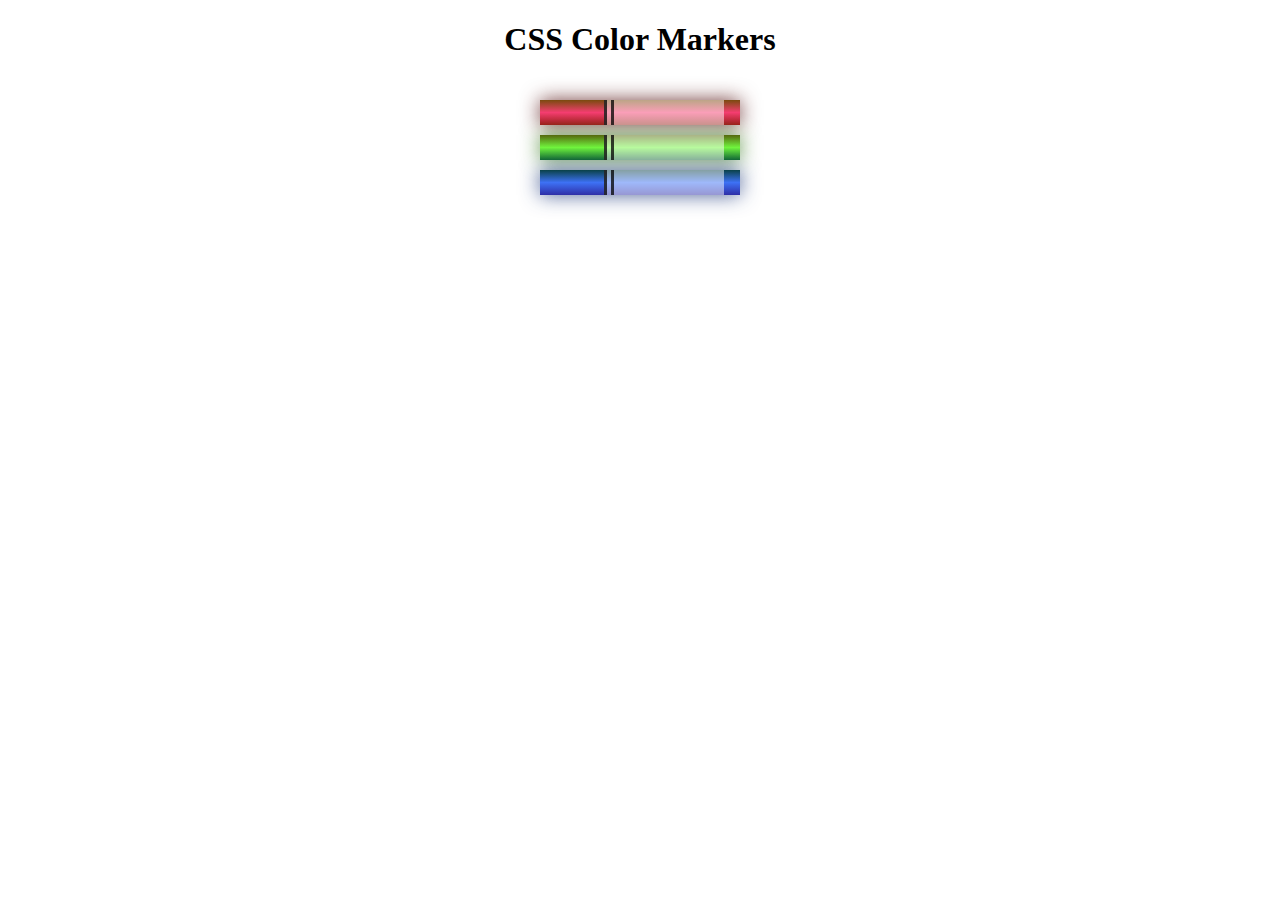
<file: 1. Responsive Web Design/3. Set of Colored Markers/index.html>
<!DOCTYPE html>
<html lang="en">
<head>
    <meta charset="UTF-8">
    <meta http-equiv="X-UA-Compatible" content="IE=edge">
    <meta name="viewport" content="width=device-width, initial-scale=1.0">
    <link rel="stylesheet" href="CSS/styles.css">
    <title>Colored Markers</title>
</head>
<body>
    <h1>CSS Color Markers</h1>
    <div class="container">
        <div class="marker red">
            <div class="cap"></div>
            <div class="sleeve"></div>
        </div>
        <div class="marker green">
            <div class="cap"></div>
            <div class="sleeve"></div>
        </div>
        <div class="marker blue">
            <div class="cap"></div>
            <div class="sleeve"></div>
        </div>
    </div>
</body>
</html>
</file>
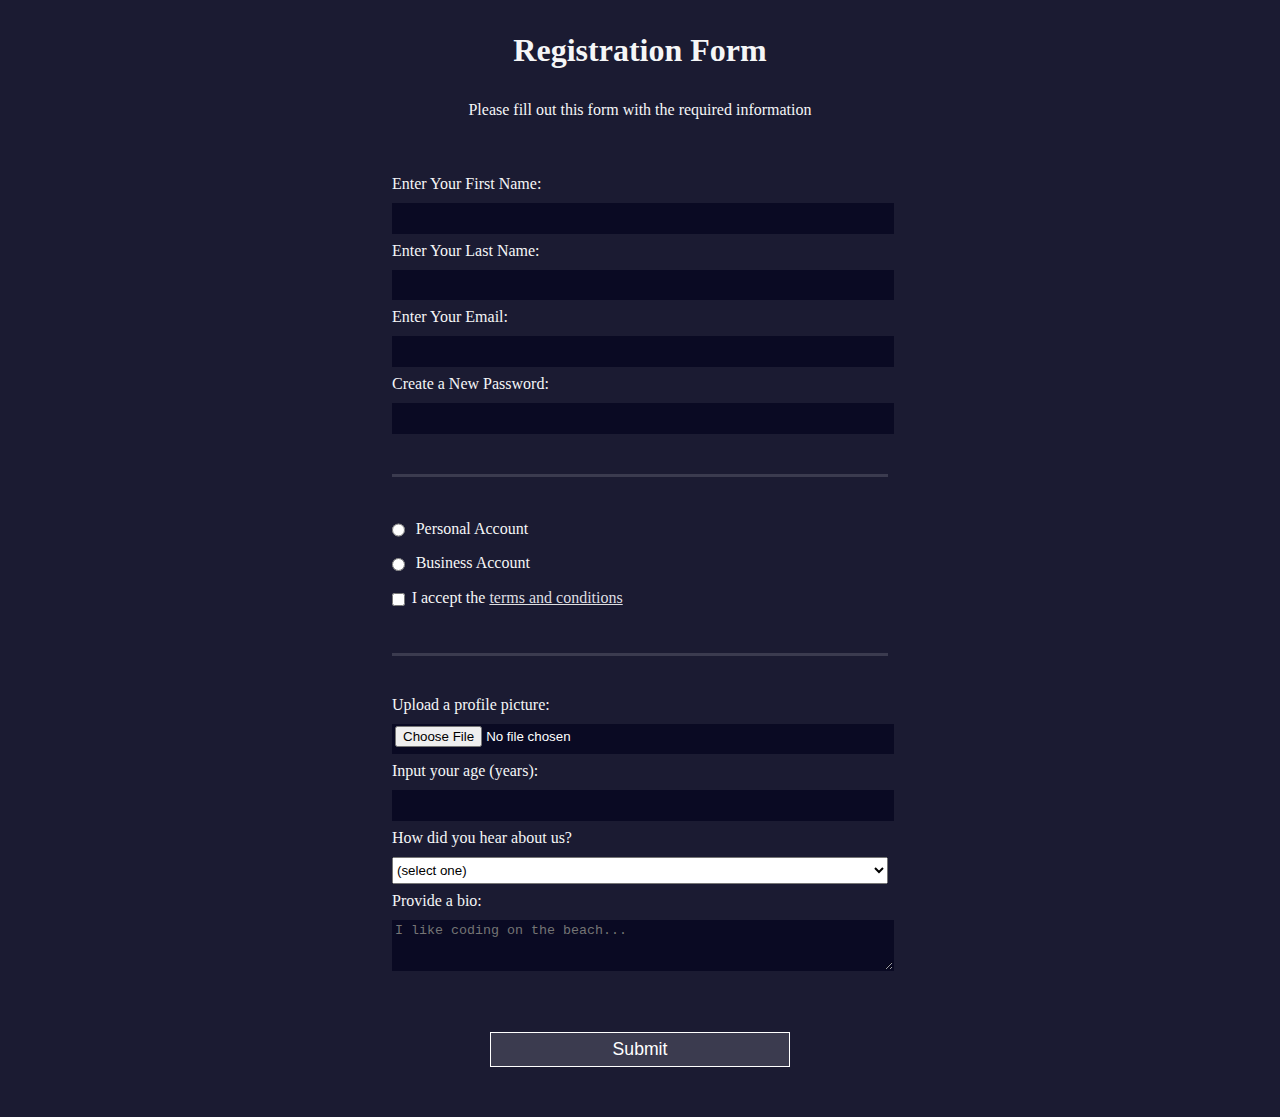
<file: 1. Responsive Web Design/4. Registration Form/index.html>
<!DOCTYPE html>
<html lang="en">
<head>
    <meta charset="UTF-8">
    <meta http-equiv="X-UA-Compatible" content="IE=edge">
    <meta name="viewport" content="width=device-width, initial-scale=1.0">
    <link rel="stylesheet" href="CSS/styles.css">
    <title>Registration Form</title>
</head>
<body>
    <h1>Registration Form</h1>
    <p>Please fill out this form with the required information</p>
    <form action="https://register-demo.freecodecamp.org">
        <fieldset>
            <label>Enter Your First Name: <input type="text" required name="nombre"/></label>
            <label>Enter Your Last Name: <input type="text" required name="apellido"/></label>
            <label>Enter Your Email: <input type="email" required name="email"/></label>
            <label>Create a New Password: <input type="password" required pattern="[a-z0-5]{8,}" name="contrasenia"/></label>
        </fieldset>
        <fieldset>
            <label><input type="radio" name="account-type" class="inline"> Personal Account</label>
            <label><input type="radio" name="account-type" class="inline"> Business Account</label>
            <label><input type="checkbox" required name="condiciones" class="inline">I accept the <a href="https://www.freecodecamp.org/news/terms-of-service/" target="_blank">terms and conditions</a></label>
        </fieldset>
        <fieldset>
            <label>Upload a profile picture: <input type="file" name="fotin"></label>
            <label>Input your age (years): <input type="number" min="13" max="120" name="anios"></label>
            <label>How did you hear about us?
                <select name="opciones">
                    <option value="">(select one)</option>
                    <option value="1">freeCodeCamp News</option>
                    <option value="2">freeCodeCamp YouTube Channel</option>
                    <option value="3">freeCodeCamp Forum</option>
                    <option value="4">Other</option>
                </select>
            </label>
            <label>Provide a bio: <textarea rows="3" cols="30" placeholder="I like coding on the beach..." name="bio"></textarea></label>
        </fieldset>
        <input type="submit" value="Submit">
    </form>
</body>
</html>
</file>
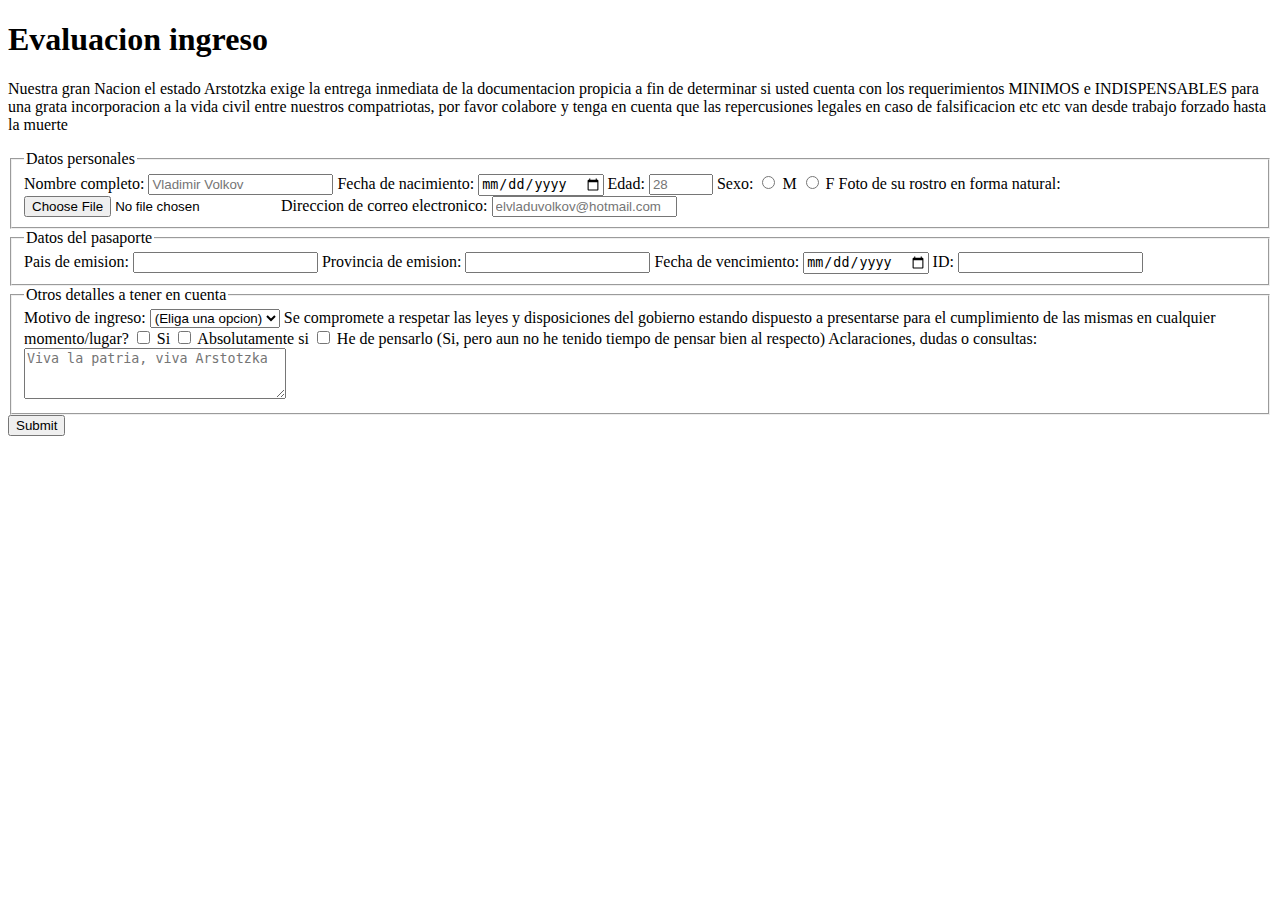
<file: 1. Responsive Web Design/5. Certification Project (Survey Form)/index.html>
<!DOCTYPE html>
<html lang="en">
<head>
    <meta charset="UTF-8">
    <meta http-equiv="X-UA-Compatible" content="IE=edge">
    <meta name="viewport" content="width=device-width, initial-scale=1.0">
    <title>Gloria eterna a Arstotzka</title>
</head>
<body>
    <h1 id="title">Evaluacion ingreso</h1>
    <p id="description">Nuestra gran Nacion el estado Arstotzka exige la entrega inmediata de la documentacion propicia a fin de determinar si usted cuenta con los requerimientos MINIMOS e INDISPENSABLES para una grata incorporacion a la vida civil entre nuestros compatriotas, por favor colabore y tenga en cuenta que las repercusiones legales en caso de falsificacion etc etc van desde trabajo forzado hasta la muerte</p>
    <form id="survey-form">
        <fieldset>
            <legend>Datos personales</legend>
            <label id="name-label">Nombre completo: <input type="text" name="nombre" id="name" placeholder="Vladimir Volkov" required></label>
            <label>Fecha de nacimiento: <input type="date" name="nacimiento" required></label>
            <label id="number-label">Edad: <input type="number" min="16" max="110" name="anios" id="number" placeholder="28" required></label>
            <label>Sexo: 
                <label><input type="radio" name="sexo" class="sexo" value="m" required> M</label>
                <label><input type="radio" name="sexo" class="sexo" value="f" required> F</label>
            </label>
            <label>Foto de su rostro en forma natural: <input type="file" name="fotin" required></label>
            <label id="email-label">Direccion de correo electronico: <input type="email" id="email" placeholder="elvladuvolkov@hotmail.com" required></label>  
        </fieldset>
        <fieldset>
            <legend>Datos del pasaporte</legend>
            <label>Pais de emision: <input type="text" name="pais" required></label>
            <label>Provincia de emision: <input type="text" name="provincia" required></label>
            <label>Fecha de vencimiento: <input type="date" name="expiracion" required></label>
            <label>ID: <input type="text" name="identificacion" required></label>
        </fieldset>
        <fieldset>
            <legend>Otros detalles a tener en cuenta</legend>
            <label>Motivo de ingreso:
                <select id="dropdown">
                    <option value="seleccion">(Eliga una opcion)</option>
                    <option value="trabajo">Laboral</option>
                    <option value="gobierno">Gubernamental</option>
                    <option value="sospecha">Otro</option>
                </select>
            </label>
            <label>Se compromete a respetar las leyes y disposiciones del gobierno estando dispuesto a presentarse para el cumplimiento de las mismas en cualquier momento/lugar?
                <input type="checkbox" value="aceptado"> Si
                <input type="checkbox" value="no-aceptado"> Absolutamente si
                <input type="checkbox" value="impostor"> He de pensarlo (Si, pero aun no he tenido tiempo de pensar bien al respecto)
            </label>
            <label>Aclaraciones, dudas o consultas: <textarea rows="3" cols="30" placeholder="Viva la patria, viva Arstotzka" name="espacio-de-consultas"></textarea></label>
        </fieldset>
        <button type="submit" id="submit">Submit</button>
    </form>
</body>
</html>
</file>
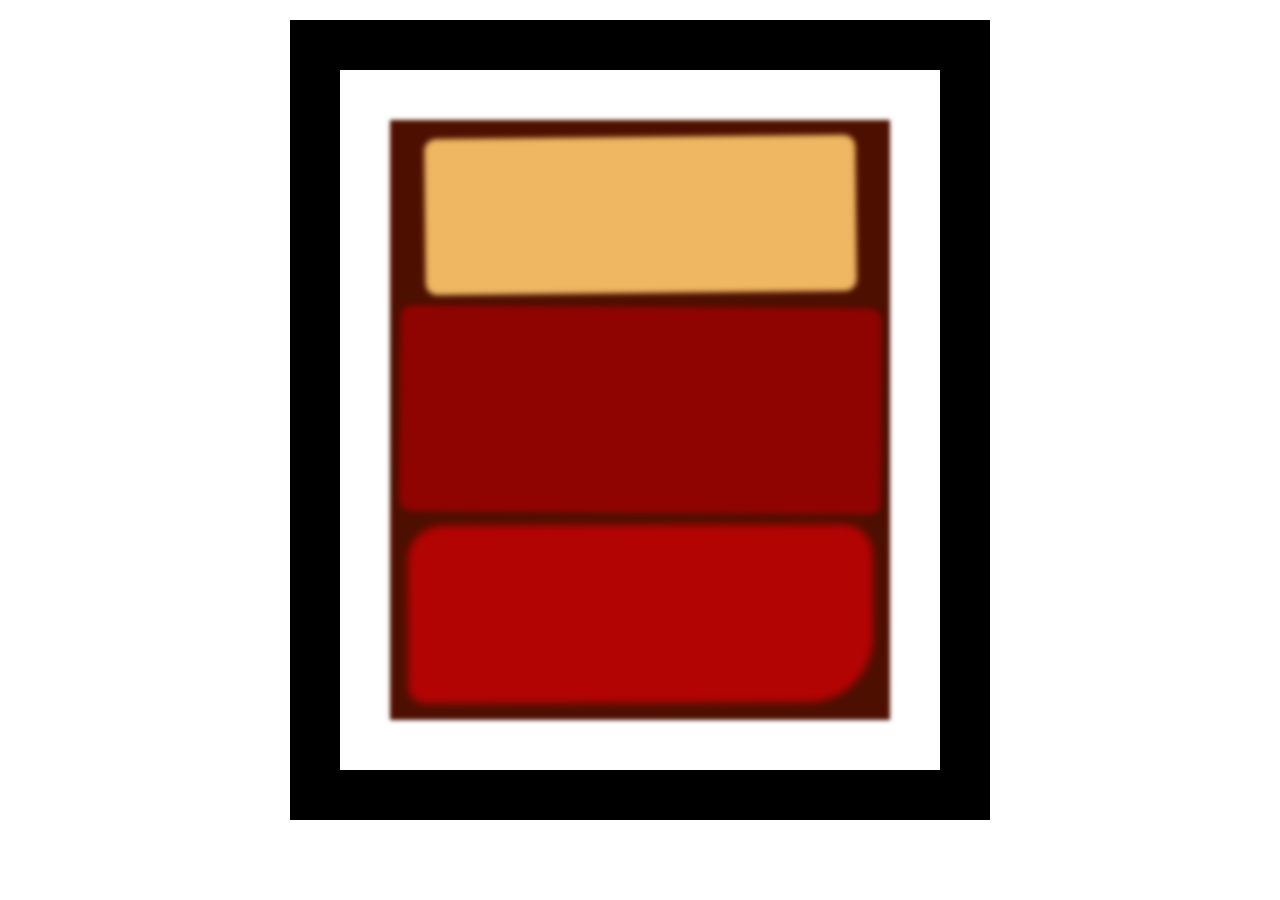
<file: 1. Responsive Web Design/6. Rothko Painting/index.html>
<!DOCTYPE html>
<html lang="en">
<head>
    <meta charset="UTF-8">
    <meta http-equiv="X-UA-Compatible" content="IE=edge">
    <meta name="viewport" content="width=device-width, initial-scale=1.0">
    <link rel="stylesheet" href="CSS/styles.css">
    <title>Rothko Painting</title>
</head>
<body>
    <div class="frame">
        <div class="canvas">
            <div class="one"></div>
            <div class="two"></div>
            <div class="three"></div>
        </div>
    </div>
</body>
</html>
</file>
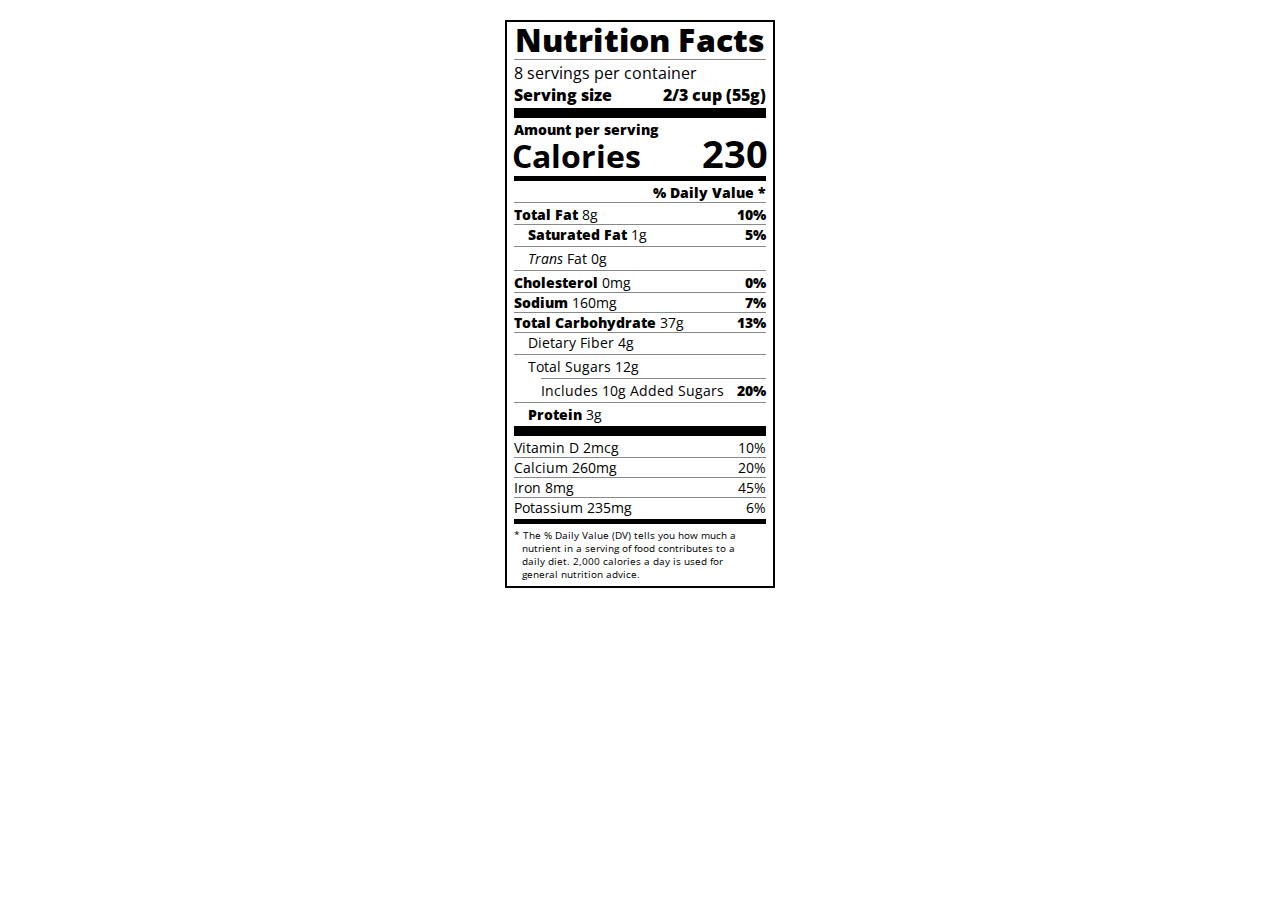
<file: 1. Responsive Web Design/8. Nutrition Label/index.html>
<!DOCTYPE html>
<html lang="en">
  <head>
    <meta charset="UTF-8">
    <title>Nutrition Label</title>
    <link rel="stylesheet" href="CSS/styles.css">
    <link rel="stylesheet" href="https://fonts.googleapis.com/css?family=Open+Sans:400,700,800">
  </head>
  <body>
    <div class="label">
        <header>
            <h1 class="bold">Nutrition Facts</h1>
            <div class="divider"></div>
            <p>8 servings per container</p>
            <p class="bold">Serving size <span class="right">2/3 cup (55g)</span></p>
        </header>
        <div class="divider lg"></div>
        <div class="calories-info">
            <p class="bold sm-text">Amount per serving</p>
            <h1>Calories <span class="right">230</span></h1>
        </div>
        <div class="divider md"></div>
        <div class="daily-value sm-text">
            <p class="right bold no-divider">% Daily Value *</p>
            <div class="divider"></div>
            <p><span class="bold">Total Fat</span> 8g <span class="bold right">10%</span></p>
            <p class="indent no-divider"><span class="bold">Saturated Fat</span> 1g <span class="bold right">5%</span></p>
            <div class="divider"></div>
            <p class="indent no-divider"><i>Trans</i> Fat 0g</p>
            <div class="divider"></div>
            <p><span class="bold">Cholesterol</span> 0mg <span class="bold right">0%</span></p>
            <p><span class="bold">Sodium</span> 160mg <span class="bold right">7%</span></p>
            <p><span class="bold">Total Carbohydrate</span> 37g <span class="bold right">13%</span></p>
            <p class="indent no-divider">Dietary Fiber 4g</p>
            <div class="divider"></div>
            <p class="indent no-divider">Total Sugars 12g</p>
            <div class="divider dbl-indent"></div>
            <p class="dbl-indent no-divider">Includes 10g Added Sugars <span class="bold right">20%</span></p>
            <div class="divider"></div>
            <p class="indent no-divider"><span class="bold">Protein</span> 3g</p>
            <div class="divider lg"></div>
            <p>Vitamin D 2mcg <span class="right">10%</span></p>
            <p>Calcium 260mg <span class="right">20%</span></p>
            <p>Iron 8mg <span class="right">45%</span></p>
            <p class="no-divider">Potassium 235mg <span class="right">6%</span></p>
        </div>
        <div class="divider md"></div>
        <p class="note">* The % Daily Value (DV) tells you how much a nutrient in a serving of food contributes to a daily diet. 2,000 calories a day is used for general nutrition advice.</p>
    </div>
  </body>
</html>
</file>
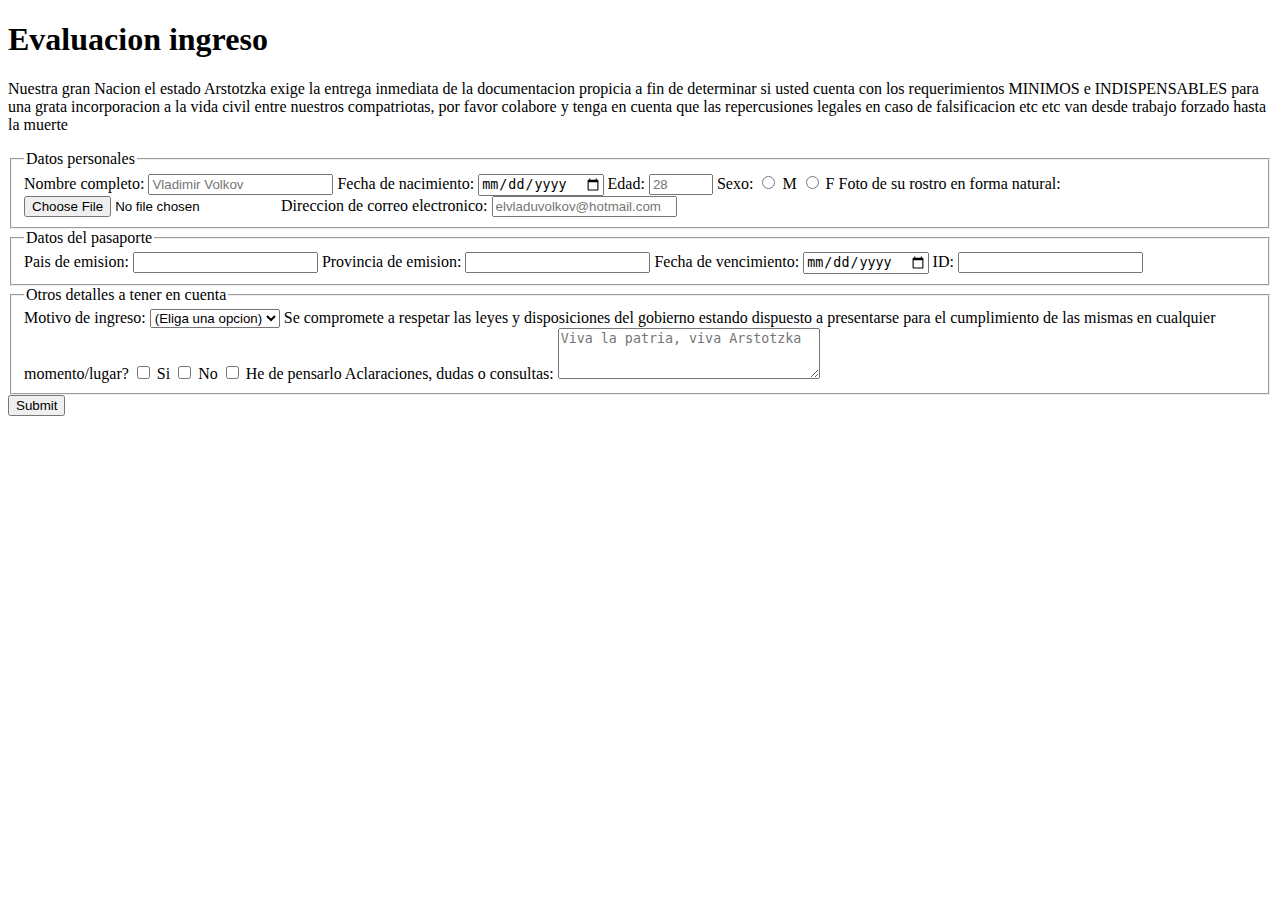
<file: 1. Responsive Web Design/5. Certification Project/1/index.html>
<!DOCTYPE html>
<html lang="en">
<head>
    <meta charset="UTF-8">
    <meta http-equiv="X-UA-Compatible" content="IE=edge">
    <meta name="viewport" content="width=device-width, initial-scale=1.0">
    <title>Gloria eterna a Arstotzka</title>
</head>
<body>
    <h1 id="title">Evaluacion ingreso</h1>
    <p id="description">Nuestra gran Nacion el estado Arstotzka exige la entrega inmediata de la documentacion propicia a fin de determinar si usted cuenta con los requerimientos MINIMOS e INDISPENSABLES para una grata incorporacion a la vida civil entre nuestros compatriotas, por favor colabore y tenga en cuenta que las repercusiones legales en caso de falsificacion etc etc van desde trabajo forzado hasta la muerte</p>
    <form id="survey-form">
        <fieldset>
            <legend>Datos personales</legend>
            <label id="name-label">Nombre completo: <input type="text" name="nombre" id="name" placeholder="Vladimir Volkov" required></label>
            <label>Fecha de nacimiento: <input type="date" name="nacimiento" required></label>
            <label id="number-label">Edad: <input type="number" min="16" max="110" name="anios" id="number" placeholder="28" required></label>
            <label>Sexo: 
                <label><input type="radio" name="sexo" class="sexo" value="m" required> M</label>
                <label><input type="radio" name="sexo" class="sexo" value="f" required> F</label>
            </label>
            <label>Foto de su rostro en forma natural: <input type="file" name="fotin" required></label>
            <label id="email-label">Direccion de correo electronico: <input type="email" id="email" placeholder="elvladuvolkov@hotmail.com" required></label>  
        </fieldset>
        <fieldset>
            <legend>Datos del pasaporte</legend>
            <label>Pais de emision: <input type="text" name="pais" required></label>
            <label>Provincia de emision: <input type="text" name="provincia" required></label>
            <label>Fecha de vencimiento: <input type="date" name="expiracion" required></label>
            <label>ID: <input type="text" name="identificacion" required></label>
        </fieldset>
        <fieldset>
            <legend>Otros detalles a tener en cuenta</legend>
            <label>Motivo de ingreso:
                <select id="dropdown">
                    <option value="seleccion">(Eliga una opcion)</option>
                    <option value="trabajo">Laboral</option>
                    <option value="gobierno">Gubernamental</option>
                    <option value="sospecha">Otro</option>
                </select>
            </label>
            <label>Se compromete a respetar las leyes y disposiciones del gobierno estando dispuesto a presentarse para el cumplimiento de las mismas en cualquier momento/lugar?
                <input type="checkbox" value="aceptado"> Si
                <input type="checkbox" value="no-aceptado"> No
                <input type="checkbox" value="impostor"> He de pensarlo
            </label>
            <label>Aclaraciones, dudas o consultas: <textarea rows="3" cols="30" placeholder="Viva la patria, viva Arstotzka" name="espacio-de-consultas"></textarea></label>
        </fieldset>
        <button type="submit" id="submit">Submit</button>
    </form>
</body>
</html>
</file>
<file: 1. Responsive Web Design/3. Set of Colored Markers/CSS/styles.css>
h1 {
    text-align: center;
}

.marker {
    width: 200px;
    height: 25px;
    margin: 10px auto;
}

.red {
    background: linear-gradient(rgb(122, 74, 14), rgb(245, 62, 113), rgb(162, 27, 27));
    box-shadow: 0 0 20px 0 rgba(83, 14, 14, 0.8);
}

.green {
    background: linear-gradient(#55680D, #71F53E, #116C31);
    box-shadow: 0 0 20px 0 #3B7E20CC;
}

.blue {
    background: linear-gradient(hsl(186, 76%, 16%), hsl(223, 90%, 60%), hsl(240, 56%, 42%));
    box-shadow: 0 0 20px 0 hsla(223, 59%, 31%, 0.8);
}

.container{
    background-color: rgb(255, 255, 255);
    padding: 10px;
    padding-left: 0;
    padding-right: 0;
}

.sleeve{
    width: 110px;
    height: 25px;
    background-color: rgba(255, 255, 255, 0.5);
    border-left: 10px double rgb(0, 0, 0, 75%);
}

.cap{
    width: 60px;
    height: 25px;
}

.sleeve, .cap {
    display: inline-block;
}
</file>
<file: 1. Responsive Web Design/4. Registration Form/CSS/styles.css>
body {
    width: 100%;
    height: 100vh;
    margin: 0;
    background-color: #1B1B32;
    color: #F5F6F7;
    font-family: Tahoma;
    font-size: 16px;
}

label {
    display: block;
    margin: 0.5rem 0;
}

h1, p {
    margin: 1em auto;
    text-align: center;
}

form {
    margin: 0 auto;
    max-width: 500px;
    min-width: 300px;
    width: 60vw;
    padding-bottom: 2em;
}

fieldset {
    border: 0;
    padding-top: 2rem;
    padding-bottom: 2rem;
    padding-left: 0;
    padding-right: 0;
    border-bottom: 3px solid #3B3B4F;
}

fieldset:last-of-type {
    border-bottom: none;
}

input, textarea, select {
    width: 100%;
    margin: 10px 0 0 0;
    min-height: 2em;
}

.inline {
    width: unset;
    margin-right: 0.5em;
    margin-top: 0;
    margin-bottom: 0;
    margin-left: 0;
    vertical-align: middle;
}

input, textarea {
    background-color: #0a0a23;
    border: 1px solid #0a0a23;
    color: #ffffff;
}

input[type="submit"]{
    display: block;
    width: 60%;
    margin: 1em auto;
    height: 2em;
    font-size: 1.1rem;
    background-color: #3b3b4f;
    border-color: white;
    min-width: 300px;
}

input[type="file"]{
    padding: 1px 2px;
}

a {
    color: #dfdfe2;
}
</file>
<file: 1. Responsive Web Design/6. Rothko Painting/CSS/styles.css>
.canvas {
    width: 500px;
    height: 600px;
    background-color: #4d0f00;
    overflow: hidden;
    filter: blur(2px);
}

.frame {
    border: 50px solid black;
    width: 500px;
    padding: 50px;
    margin: 20px auto;
}

.one {
    width: 425px;
    height: 150px;
    background-color: #efb762;
    margin: 20px auto;
    box-shadow: 0 0 3px 3px #efb762;
    border-radius: 9px;
    transform: rotate(-0.6deg);
}

.two {
    width: 475px;
    height: 200px;
    background-color: #8f0401;
    margin: 0 auto 20px;
    box-shadow: 0 0 3px 3px #8f0401;
    border-radius: 8px 10px;
    transform: rotate(0.4deg);
}

.three {
    width: 91%;
    height: 28%;
    background-color: #b20403;
    margin: auto;
    filter: blur(2px);
    box-shadow: 0 0 5px 5px #b20403;
    border-radius: 30px 25px 60px 12px;
    transform: rotate(-0.2deg);
}

.one, .two {
    filter: blur(1px);
}
</file>
<file: 1. Responsive Web Design/8. Nutrition Label/CSS/styles.css>
* {
    box-sizing: border-box;
}

html {
    font-size: 16px;
}

body {
    font-family: 'Open Sans', sans-serif;
}

.label {
    border: 2px solid black;
    width: 270px;
    margin: 20px auto;
    padding: 0 7px;
}

header h1 {
    text-align: center;
    margin: -4px 0;
    letter-spacing: 0.15px;
}

p {
    margin: 0;
}

.divider {
    border-bottom: 1px solid #888989;
    margin: 2px 0;
    clear: right;
}

.bold {
    font-weight: 800;
}

.right {
    float: right;
}

.lg {
    height: 10px;
}

.lg, .md {
    background-color: black;
    border: 0;
}

.sm-text {
    font-size: 0.85rem;
}

.calories-info h1{
    margin: -5px -2px;
    overflow: hidden;
}

.calories-info span {
    font-size: 1.2em;
    margin-top: -7px;
}

.md {
    height: 5px;
}

.indent {
    margin-left: 1em;
}

.daily-value p:not(.no-divider) {
    border-bottom: 1px solid #888989;
}

.dbl-indent {
    margin-left: 2em;
}

.note {
    font-size: 0.6rem;
    margin: 5px 0;
    padding: 0 8px;
    text-indent: -8px;
}
</file>
